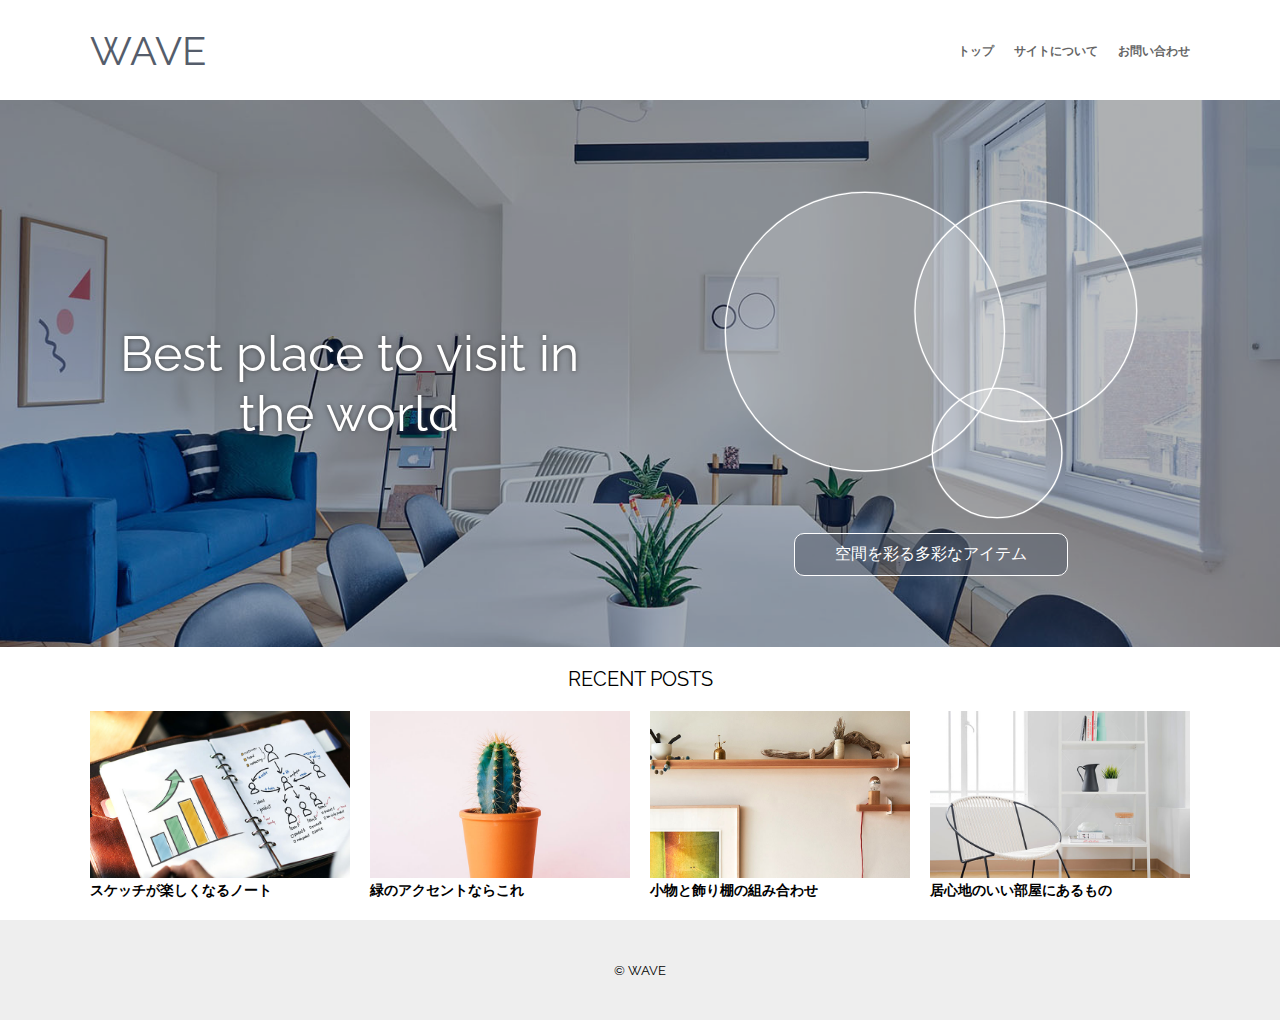
<file: index.html>
<!DOCTYPE html>
<html lang="ja">
<head>
  <meta charset="UTF-8">
  <title>WAVE</title>
  <meta name="viewport" content="width=device-width">
  <link href="https://fonts.googleapis.com/css?family=Raleway&display=swap" rel="stylesheet">
  <link rel="stylesheet" href="style.css">
</head>
<body class="top">
  <header><a href="index.html">WAVE</a></header>

  <nav>
    <ul>
      <li><a href="index.html">トップ</a></li>
      <li><a href="about.html">サイトについて</a></li>
      <li><a href="contact.html">お問い合わせ</a></li>
    </ul>
  </nav>

  <figure class="hero">
    <img src="img/room.jpg" alt="快適な空間">
  </figure>

  <h1>Best place to visit in the world</h1>
  <p>
    <img src ="img/circle.svg" alt=""><br>
    <a href="#">空間を彩る多彩なアイテム</a>
  </p>

  <section>

    <h2>RECENT POSTS</h2>
    <article>
      <a href="post01.html">
        <figure><img src="img/note.jpg" alt=""></figure>
        <h3>スケッチが楽しくなるノート</h3>
      </a>
    </article>

    <article>
      <a href="post01.html">
        <figure><img src="img/plant.jpg" alt=""></figure>
        <h3>緑のアクセントならこれ</h3>
      </a>
    </article>

    <article>
      <a href="post01.html">
        <figure><img src="img/items.jpg" alt=""></figure>
        <h3>小物と飾り棚の組み合わせ</h3>
      </a>
    </article>

    <article>
      <a href="post01.html">
        <figure><img src="img/chair.jpg" alt=""></figure>
        <h3>居心地のいい部屋にあるもの</h3>
      </a>
    </article>

  </section>

  <footer>© WAVE</footer>
</body>
</html>
</file>
<file: style.css>
@charset "UTF-8" ;

/* テキストの自動拡大化を無効化 */
body {
  -webkit-text-size-adjust: none;
  text-size-adjust: none;
}

/* 基本設定　*/

* {
  margin: 0;
}

img {
  width: 100%;
  height: auto;
}

/* ページ全体の設定 */
body {
  display: grid;
  grid-template-columns: 20px 1fr 20px;
  grid-template-rows: 
    [head] 100px
    [title] auto
    [sub] auto
    [recent] auto
    [foot] 100px;
  grid-row-gap: 20px;
  row-gap: 20px;
  font-family: sans-serif;
}

/* パーツの配置 */
body > * {
  grid-column: 2 / -2;
}

/* ヘッダー */
header {
  grid-row: head;
  justify-self: center;
  align-self: center;
  font-size: 40px;
  color: #555d6b;
  font-family: 'Raleway', sans-serif;
}

header a {
  color: inherit;
  text-decoration: none;
}

/* ナビゲーションメニュー */
nav {
  grid-row: head;
  justify-self: center;
  align-self: end;
}

nav ul {
  list-style-type: none;
  padding: 0;
  display: grid;
  grid-auto-flow: column;
  grid-column-gap: 20px;
  column-gap: 20px;
}

nav a {
  color: #666666;
  text-decoration: none;
  font-size: 12px;
  font-weight: bold;
}

nav a:hover {
  color: #ef9504;
}

/* ヒーローイメージ */
figure {
  grid-column: 1 / -1;
  grid-row: title / span 2;
}

figure.hero img {
  height: 547px;
  object-fit: cover;
  vertical-align: bottom;
  filter: brightness(70%);
  z-index: -1;
  position: relative; /* Edge用の設定 */
}

/* タイトル */
.top h1 {
  grid-row: title;
  justify-self: center;
  align-self: center;
  color: #ffffff;
  font-size: 50px;
  font-weight: normal;
  line-height: 1.2;
  text-shadow: 0 0 5px #444444;
  text-align: center;
  font-family: 'Raleway', sans-serif;
}

/* サブタイトル */
.top p {
  grid-row: sub;
  text-align: center;
}

.top p a {
  color: #ffffff;
  background-color: rgba(85,93,107,0.5);
  text-decoration: none;
  border: solid 1px #ffffff;
  border-radius: 10px;
  padding: 10px 40px;
  margin-top: 10px;
  display: inline-block;
}

.top p a:hover {
  background-color: #ef9504;
}

.top p img {
  width: 250px;
}

/* 記事一覧 & 記事ページの注目記事メニュー */
section, aside ul {
  grid-row: recent;
  display: grid;
  grid-template-columns: 1fr 1fr;
  grid-gap: 20px 10px;
  gap: 20px 10px;
}

section a, aside a {
  color: #000000;
  text-decoration: none;
}

section a:hover, aside a:hover{
  text-decoration: underline;
}

section h2 {
  grid-column:  1 / -1;
  font-family: 'Raleway', sans-serif;
  font-size: 20px;
  font-weight: normal;
  text-align: center;
}

section h3, aside h3 {
  font-size: 14px;
}

/* フッター */
footer {
  grid-row: foot;
  justify-self: center;
  align-self: center;
  font-size: 13px;
  font-family: 'Raleway', sans-serif;
}

/* フッターのバー */
body::after {
  content: "";
  background-color: #eeeeee;
  grid-column: 1 / -1;
  grid-row: foot;
  z-index: -1;
}

/* 記事ページ */
.post {
  grid-template-rows: 
    [head] 100px
    [kiji] auto
    [submenu] auto
    [foot] 100px;
}

/* 記事ページ:記事 */
.post article {
  grid-row: kiji;
}

.post article > * {
  margin-top: 1em;
  margin-bottom: 1em;
  display: block;
}

.post article p {
  line-height: 2;
}

/* 記事ページ:バー */
.post::before {
  content:"";
  background: #eeeeee;
  height: 2px;
  grid-column: 1 / -1;
  grid-row: kiji;
}

/* 記事ページ:時計アイコン */
.fa-clock {
  color: #888888;
  margin-right: 5px;
}

/* 記事ページ:サブメニュー */
.post div {
  grid-row: submenu;
}

aside {
  border: solid 1px #dddddd;
  padding: 20px;
  margin-top: 30px;
  margin-bottom: 30px;
  text-align: center;
}

aside h2 {
  border-bottom: solid 1px #dddddd;
  padding-bottom: 20px;
  margin-bottom: 20px;
  color: #888888;
  font-weight: normal;
  font-family: 'Raleway', sans-serif;
}

aside p {
  font-size: 14px;
}

aside:first-child img {
  width: 120px;
  height: 120px;
  border-radius: 50%;
}

aside ul {
  list-style-type: none;
  padding: 0;
  text-align: left;
}

/* 「サイトについて」ページ */
table {
  border-collapse: collapse;
}

th, td {
  border: solid 1px #cccccc;
  padding: 20px;
}

th {
  width: 4em;
  text-align: left;
  background-color: #555d6b;
  color: #ffffff;
}

td {
  background-color: #e8eef9;
}

/* 「お問い合わせ」ページ */
form p {
  margin-bottom: 20px;
}

input, textarea {
  width: 100%;
  box-sizing: border-box;
  padding: 10px;
}

textarea {
  height: 120px;
}

input[type="submit"] {
  background-color: #ffaa00;
  border: none;
  -webkit-appearance: none;
}

/* ===== PC版の設定===== */
@media (min-width: 768px) {

  /* PC版:ページ全体の設定 */
  body {
    grid-template-columns: 0.2fr repeat(6,1fr) 0.2fr;
    grid-column-gap: 5%;
    column-gap: 5%;
    grid-template-rows: 
      [head] 100px
      [title sub] auto
      [recent] auto
      [foot] 100px;
  }      

  /* PC版:ヘッダー */
  header {
    justify-self: start;
  }

  /* PC版:ナビゲーションメニュー */
  nav {
    justify-self: end;
    align-self: center;
  }

  /* PC版:ヒーローイメージ */
  figure.hero {
    grid-row: title;
    margin-top: -20px;
  }

  /* PC版:タイトル */
  .top h1 {
    grid-column: 2 / span 3;
    max-width: 460px;
  }

  /* PC版:サブタイトル */
  .top p {
    grid-column: 5 / span 3;
    align-self: center;
  }

  .top p img {
    width: 80%;
    max-width: 460px;
  }

  /* PC版:記事一覧 */
  section {
    grid-template-columns: repeat(4, 1fr);
    grid-column-gap: 20px;
    column-gap: 20px;
  }

  /* PC版:記事ページ */
  .post {
    grid-template-rows: 
      [head] 100px
      [kiji submenu] auto
      [foot] 100px;
  }

  /* PC版:記事ページ:記事 */
  .post article {
    grid-column: 2 / span 4;
  }

  .post article h1 {
    font-size: 42px;
  }

  .post article p {
    font-size: 18px;
  }

  /* PC版:記事ページ:サブメニュー */
  .post div {
    grid-column: 6 / span 2;
  }

  /* PC版:記事ページ:バー */
  .post::before {
    margin-top: -20px;
  }

    /* PC版:「お問い合わせ」ページ */
  input[type="submit"] {
    width: 250px;
  }
}

/* ===== PC版の設定ここまで===== */
</file>
